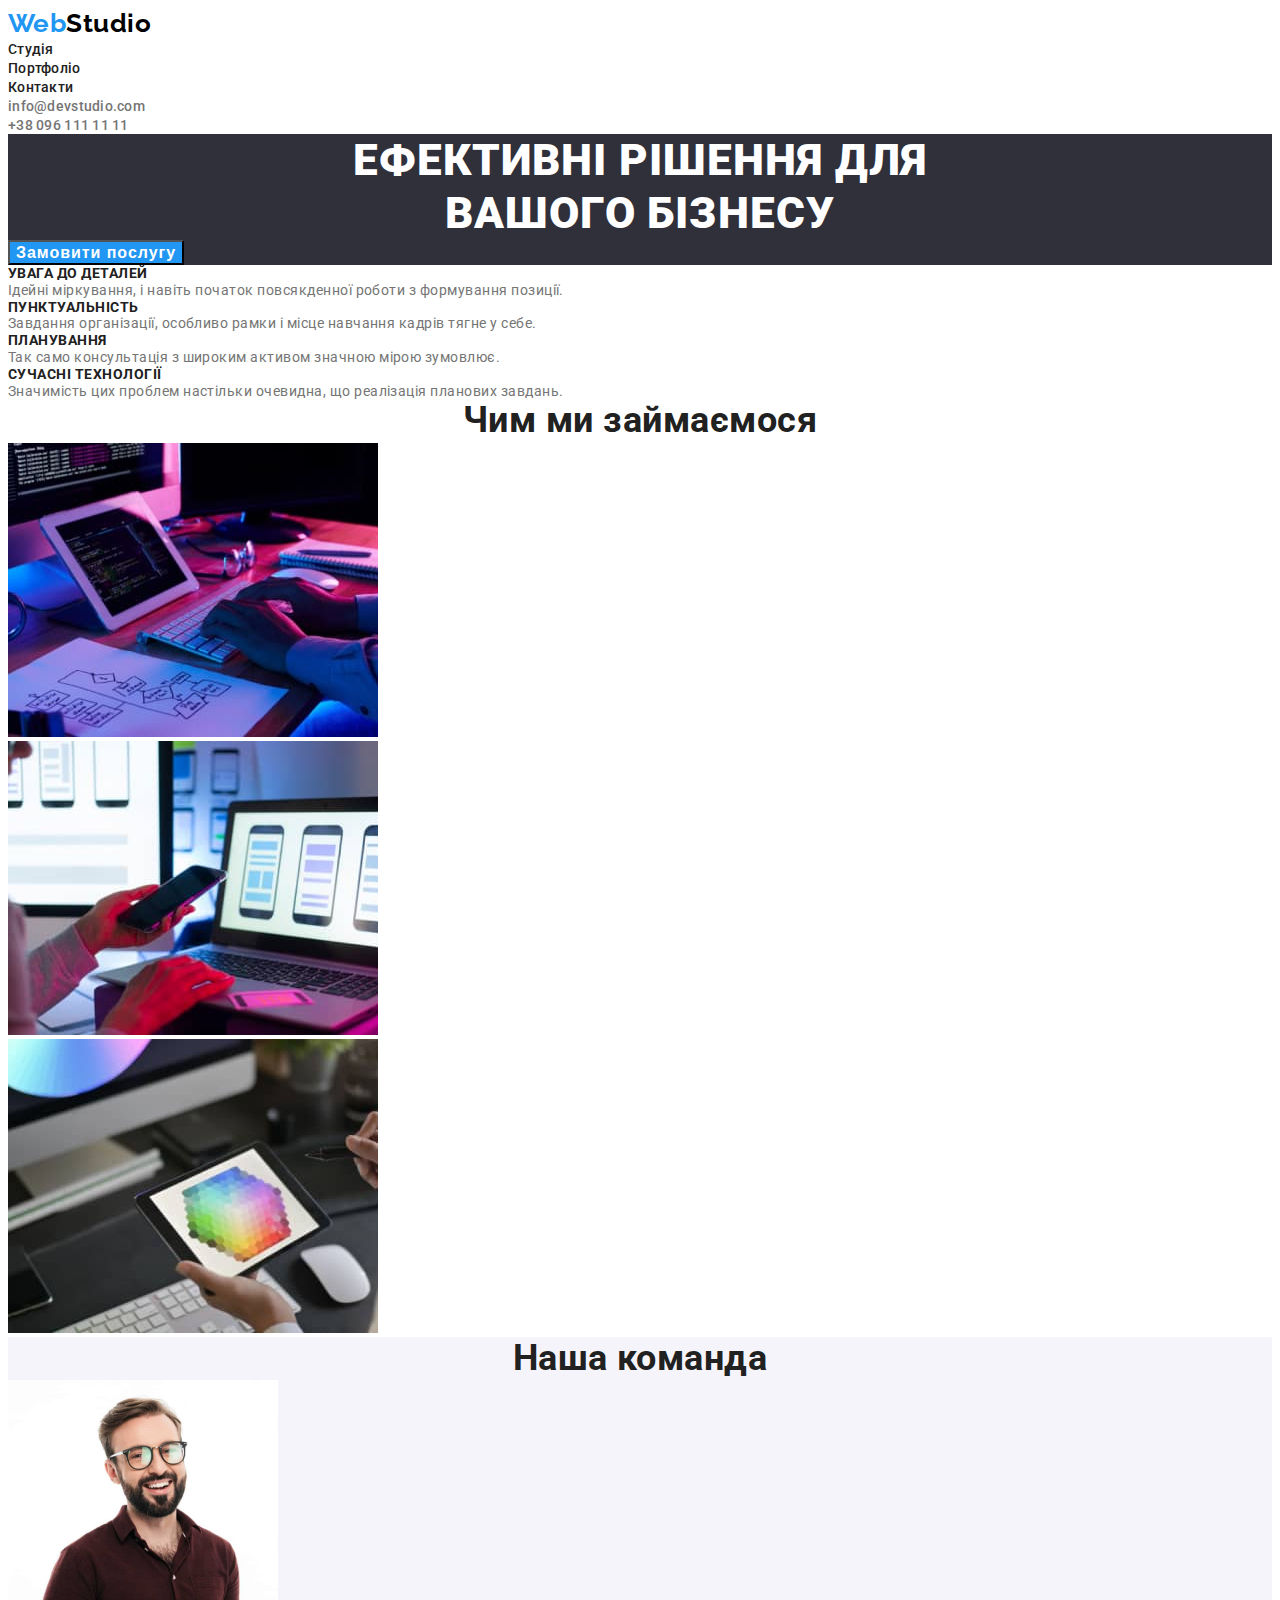
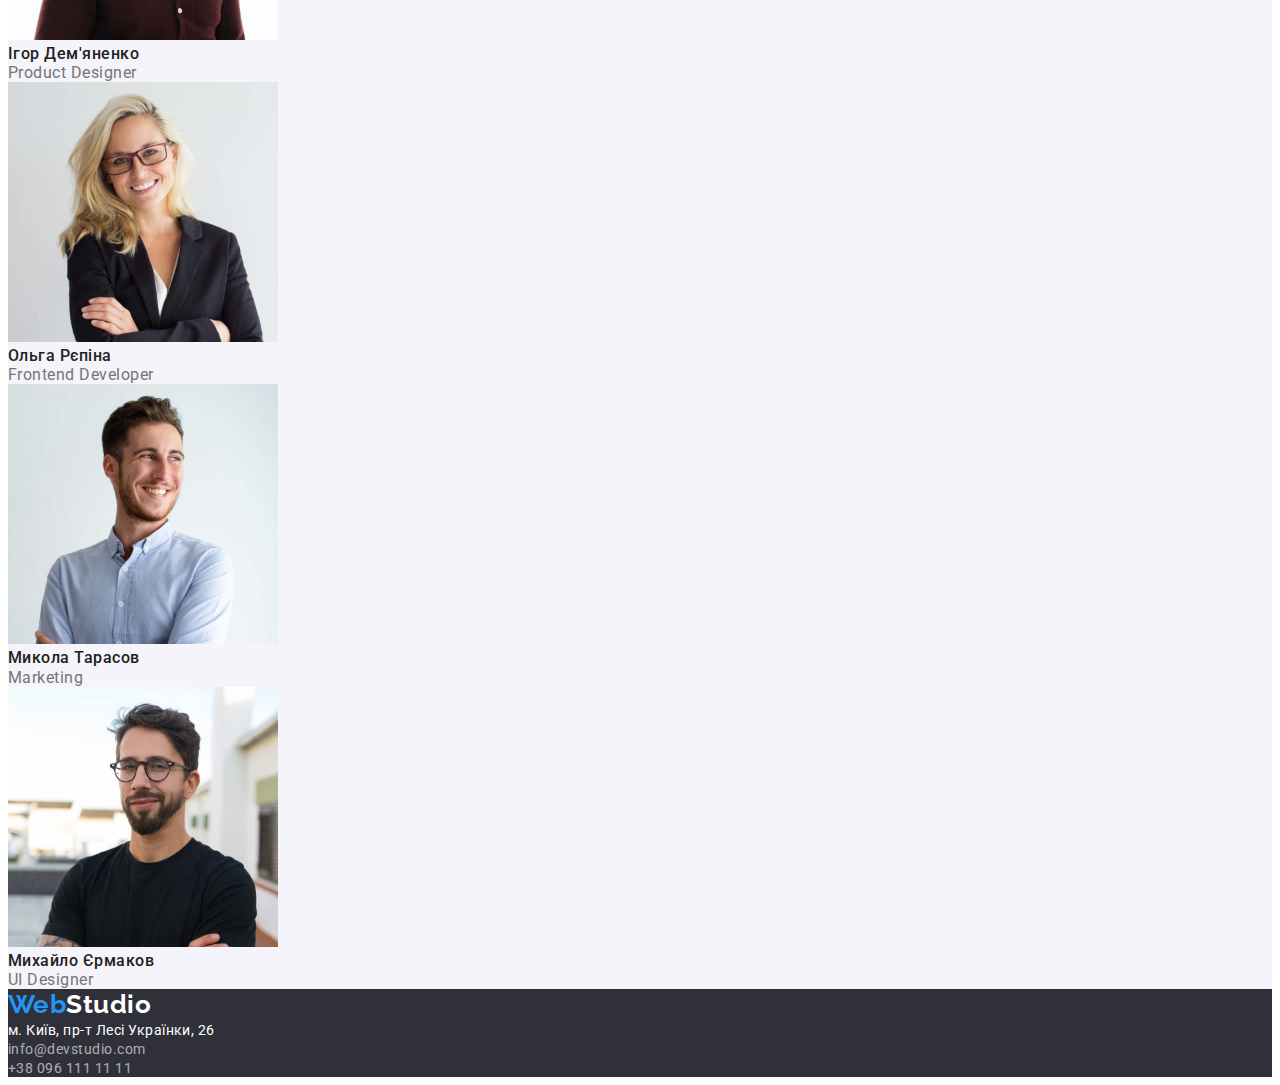
<file: index.html>
<!DOCTYPE html>
<html lang="uk">
  <head>
    <meta charset="UTF-8" />
    <meta http-equiv="X-UA-Compatible" content="IE=edge" />
    <meta name="viewport" content="width=device-width, initial-scale=1.0" />
    <title>WebStudio</title>
    <link
      rel="stylesheet"
      href="https://fonts.googleapis.com/css2?family=Raleway:wght@700&family=Roboto:wght@400;500;700;900&display=swap"
    />
    <link rel="stylesheet" href="./css/style.css" />
  </head>
  <body>
    <header class="padge-header">
      <nav>
        <a href="./" lang="en" class="logo"> <span class="accent">Web</span>Studio </a>
        <ul class="site-nav list">
          <li><a href="./studio.html">Студія</a></li>
          <li><a href="./portfolio.html">Портфоліо</a></li>
          <li><a href="">Контакти</a></li>
        </ul>
      </nav>
      <ul class="auth-nav list">
        <li><a href="mailto:info@devstudio.com" lang="en">info@devstudio.com</a></li>
        <li><a href="tel:+380961111111">+38 096 111 11 11</a></li>
      </ul>
    </header>
    <main>
      <section class="hero">
        <h1 class="hero-title">
          Ефективні рішення для
          <br />
          вашого бізнесу
        </h1>
        <button type="button">Замовити послугу</button>
      </section>
      <section class="benefits">
        <h2 class="benefits-title">Наші переваги</h2>
        <ul class="benefits-list list">
          <li>
            <h3 class="benefit-name">Увага до деталей</h3>
            <p>Ідейні міркування, і навіть початок повсякденної роботи з формування позиції.</p>
          </li>
          <li>
            <h3 class="benefit-name">Пунктуальність</h3>
            <p>Завдання організації, особливо рамки і місце навчання кадрів тягне у себе.</p>
          </li>
          <li>
            <h3 class="benefit-name">Планування</h3>
            <p>Так само консультація з широким активом значною мірою зумовлює.</p>
          </li>
          <li>
            <h3 class="benefit-name">Сучасні технології</h3>
            <p>Значимість цих проблем настільки очевидна, що реалізація планових завдань.</p>
          </li>
        </ul>
      </section>

      <section class="activity">
        <h2>Чим ми займаємося</h2>
        <ul class="list">
          <li><img src="./images/web.jpg" alt="розробка сайтів" width="370" /></li>
          <li><img src="./images/mobile.jpg" alt="розробка мобільних додатків" width="370" /></li>
          <li><img src="./images/designe.jpg" alt="дизайн" width="370" /></li>
        </ul>
      </section>

      <section class="team">
        <h2 class="team-title">Наша команда</h2>
        <ul class="team-list list">
          <li>
            <img src="./images/designer.jpg" alt="Ігор Дем'яненко Product Designer" width="270" />
            <h3>Ігор Дем'яненко</h3>
            <p lang="en">Product Designer</p>
          </li>
          <li>
            <img src="./images/developer.jpg" alt="Ольга Рєпіна Frontend Developer" width="270" />
            <h3>Ольга Рєпіна</h3>
            <p lang="en">Frontend Developer</p>
          </li>
          <li>
            <img src="./images/marketing.jpg" alt="Микола Тарасов Marketing" width="270" />
            <h3>Микола Тарасов</h3>
            <p lang="en">Marketing</p>
          </li>
          <li>
            <img src="./images/ul-designer.jpg" alt="Михайло Єрмаков UI Designer" width="270" />
            <h3>Михайло Єрмаков</h3>
            <p lang="en">UI Designer</p>
          </li>
        </ul>
      </section>
    </main>
    <footer>
      <a href="/" lang="en" class="logo-footer"> <span class="accent">Web</span>Studio</a>
      <address>
        <ul class="contacts list">
          <li class="location">
            <a
              href="https://goo.gl/maps/CPtrU1FHBa2aNyZL9"
              target="_blank"
              rel="noopener noreferrer nofollow"
            >
              м. Київ, пр-т Лесі Українки, 26
            </a>
          </li>
          <li class="email">
            <a href="mailto:info@devstudio.com" lang="en">info@devstudio.com</a>
          </li>
          <li class="tel">
            <a href="tel:+380961111111">+38 096 111 11 11</a>
          </li>
        </ul>
      </address>
    </footer>
  </body>
</html>
</file>
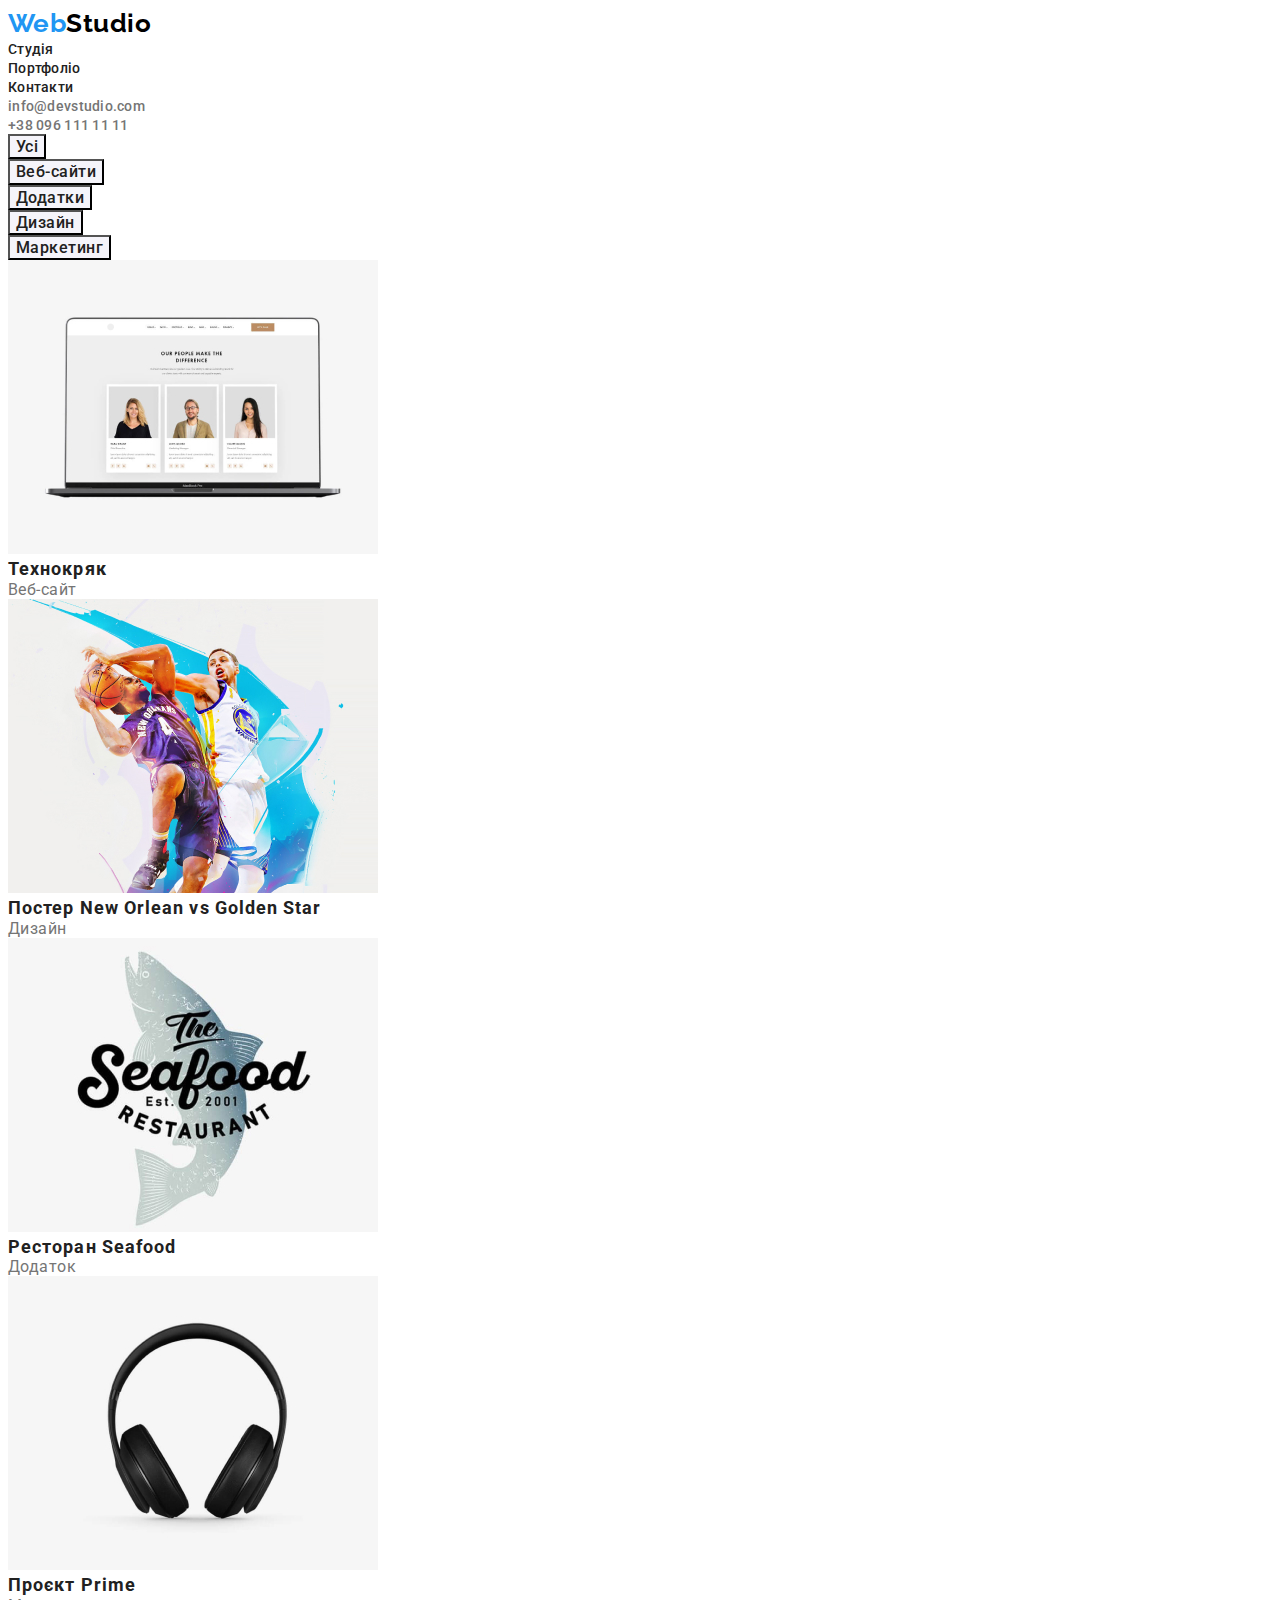
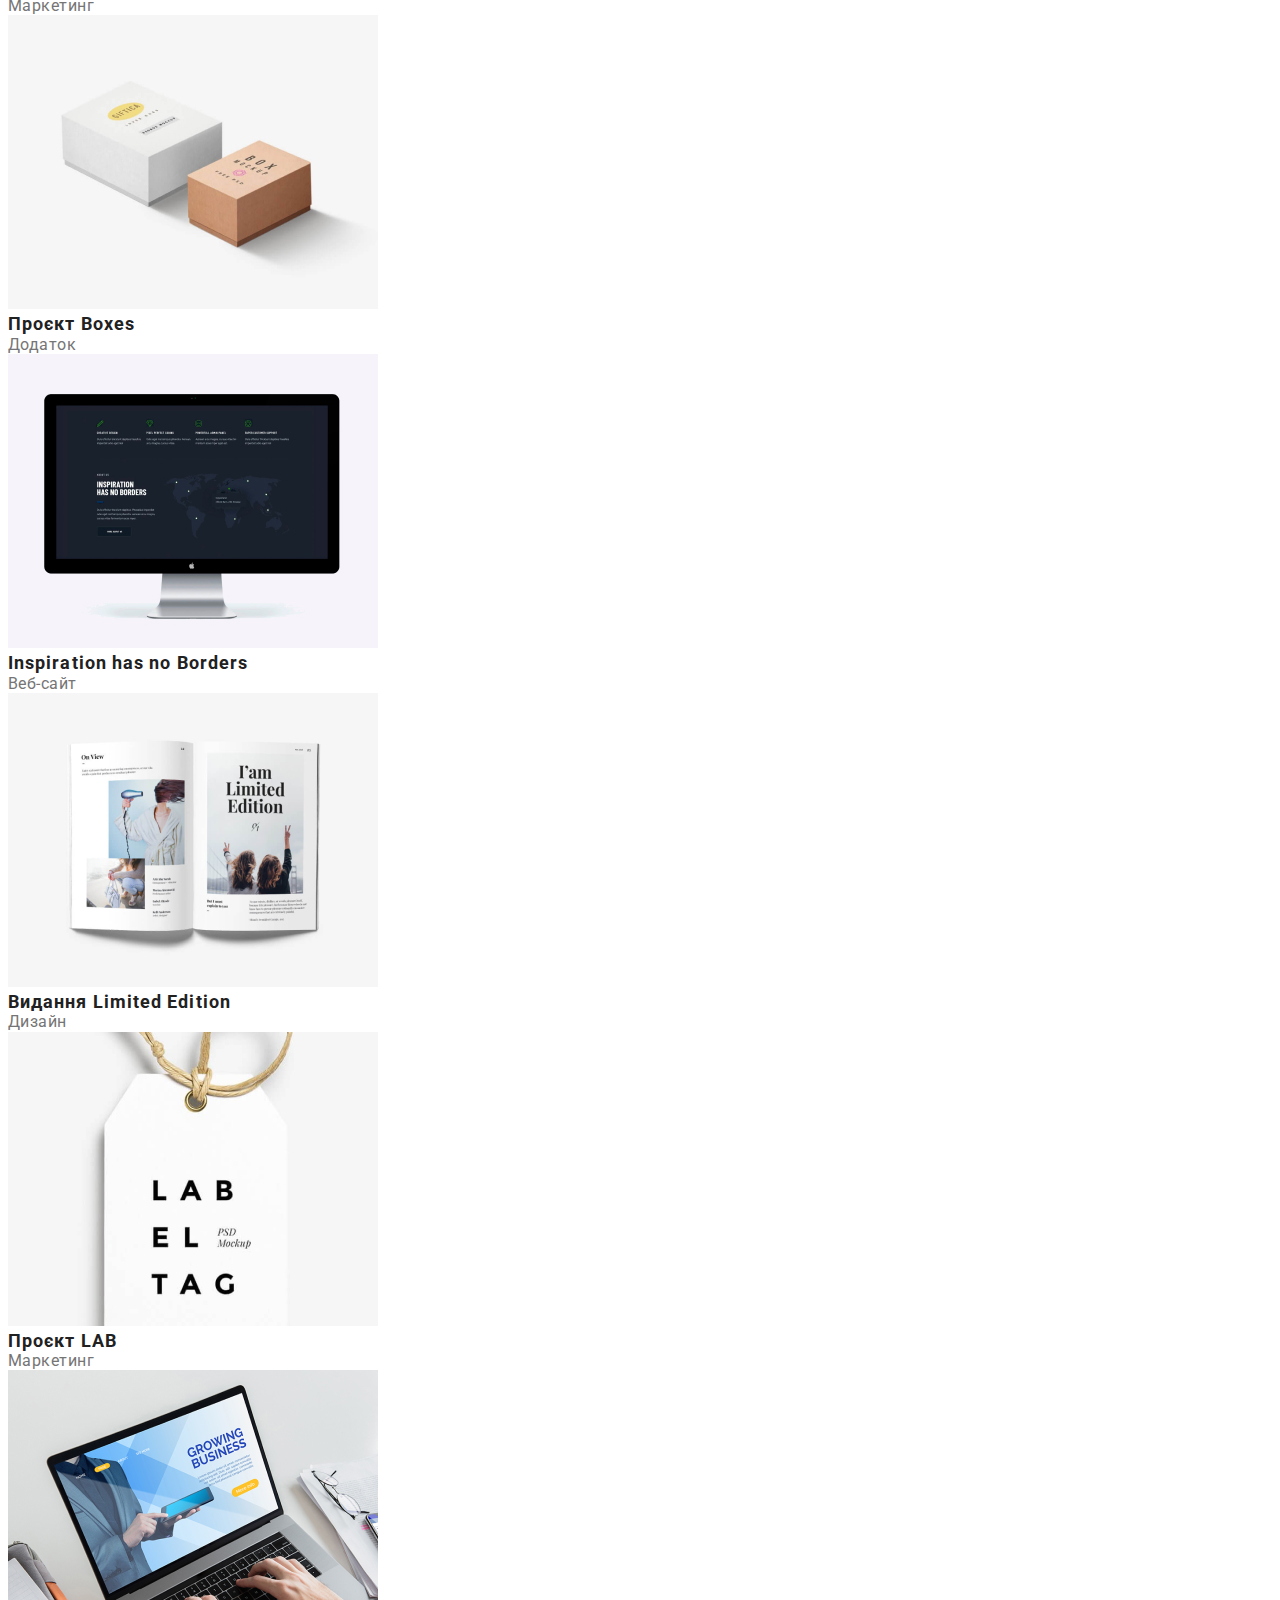
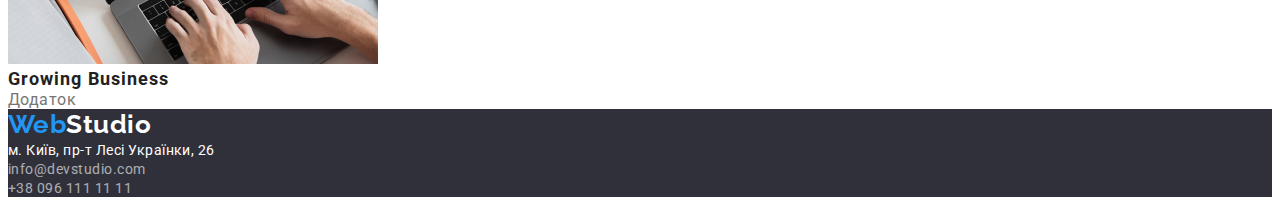
<file: portfolio.html>
<!DOCTYPE html>
<html lang="en">
  <head>
    <meta charset="UTF-8" />
    <meta http-equiv="X-UA-Compatible" content="IE=edge" />
    <meta name="viewport" content="width=device-width, initial-scale=1.0" />
    <title>WebStudio</title>
    <link
      rel="stylesheet"
      href="https://fonts.googleapis.com/css2?family=Raleway:wght@700&family=Roboto:wght@400;500;700;900&display=swap"
    />
    <link rel="stylesheet" href="./css/style.css" />
  </head>
  <body>
    <header class="padge-header">
      <nav>
        <a href="/" lang="en" class="logo"> <span class="accent">Web</span>Studio </a>
        <ul class="site-nav list">
          <li><a href="./studio.html">Студія</a></li>
          <li><a href="./portfolio.html">Портфоліо</a></li>
          <li><a href="">Контакти</a></li>
        </ul>
      </nav>
      <ul class="auth-nav list">
        <li><a href="mailto:info@devstudio.com" lang="en">info@devstudio.com</a></li>
        <li><a href="tel:+380961111111">+38 096 111 11 11</a></li>
      </ul>
    </header>
    <main>
      <section class="projects">
        <h1 class="projects-title">Наші проекти</h1>
        <ul class="filters list">
          <li><button type="button">Усі</button></li>
          <li><button type="button">Веб-сайти</button></li>
          <li><button type="button">Додатки</button></li>
          <li><button type="button">Дизайн</button></li>
          <li><button type="button">Маркетинг</button></li>
        </ul>
        <ul class="projects-list list">
          <li>
            <img
              src="./images/tehno.jpg"
              alt="На сторінці сайту фото співробітників"
              width="370"
              height="294"
            />
            <h2>Технокряк</h2>
            <p>Веб-сайт</p>
          </li>
          <li>
            <img
              src="./images/golden-star.jpg"
              alt="Баскетболісти сперечаються за м'яч"
              width="370"
              height="294"
            />
            <h2>Постер New Orlean vs Golden Star</h2>
            <p>Дизайн</p>
          </li>
          <li>
            <img
              src="./images/seafood.jpg"
              alt="Логотип ресторану Seafood"
              width="370"
              height="294"
            />
            <h2>Ресторан Seafood</h2>
            <p>Додаток</p>
          </li>
          <li>
            <img src="./images/prime.jpg" alt="Навушники" width="370" height="294" />
            <h2>Проєкт Prime</h2>
            <p>Маркетинг</p>
          </li>
          <li>
            <img src="./images/boxes.jpg" alt="Дві картонні коробки" width="370" height="294" />
            <h2>Проєкт Boxes</h2>
            <p>Додаток</p>
          </li>
          <li>
            <img
              src="./images/borders.jpg"
              alt="Монітор з відкритою сторінкою сайту"
              width="370"
              height="294"
            />
            <h2>Inspiration has no Borders</h2>
            <p>Веб-сайт</p>
          </li>
          <li>
            <img
              src="./images/limited-edition.jpg"
              alt="Розворот журналу Limited Edition"
              width="370"
              height="294"
            />
            <h2>Видання Limited Edition</h2>
            <p>Дизайн</p>
          </li>
          <li>
            <img src="./images/lab.jpg" alt="Картонна бірка з логотипом" width="370" height="294" />
            <h2>Проєкт LAB</h2>
            <p>Маркетинг</p>
          </li>
          <li>
            <img
              src="./images/growing-business.jpg"
              alt="Сторінка сайту Growing Business на екрані лептопу"
              width="370"
              height="294"
            />
            <h2>Growing Business</h2>
            <p>Додаток</p>
          </li>
        </ul>
      </section>
    </main>
    <footer>
      <a href="/" lang="en" class="logo-footer"> <span class="accent">Web</span>Studio </a>
      <address>
        <ul class="contacts list">
          <li class="location">
            <a
              href="https://goo.gl/maps/CPtrU1FHBa2aNyZL9"
              target="_blank"
              rel="noopener noreferrer nofollow"
            >
              м. Київ, пр-т Лесі Українки, 26
            </a>
          </li>
          <li class="email">
            <a href="mailto:info@devstudio.com" lang="en">info@devstudio.com</a>
          </li>
          <li class="tel">
            <a href="tel:+380961111111">+38 096 111 11 11</a>
          </li>
        </ul>
      </address>
    </footer>
  </body>
</html>
</file>
<file: css/style.css>
h1,
h2,
h3,
p,
ul {
    margin: 0;
    padding: 0;
}
:root {
    --blue: #2196F3;
    --grey-light: #757575;
    --grey-darck: #2F303A;
    --white: #ffffff;
    --secondwhite: #F5F4FA;
    --black: #000000;
    --secondblack: #212121;
} 
body {
    font-family: Roboto, sans-serif;
    font-weight: 400;
    letter-spacing: 0.03em;
    color: var(--grey-light);
    font-style: normal;
}
a {
    text-decoration: none;
    font-style: normal; 
}
body button {
    cursor: pointer;
}
.list{
    list-style: none;
}
.padge-header {
    background-color: var(--white);
    color: var(--secondblack);
}
.logo {
    color: var(--black);
    font-family: Raleway, sans-serif;
    font-weight: 700;
    font-size: 26px;
    line-height: 1.2;       
}
.logo-footer {
    color: var(--white);
    font-family: Raleway, sans-serif;
    font-weight: 700;
    font-size: 26px;
    line-height: 1.2;
    }
.accent {
    color: var(--blue);
}
.site-nav a {
    color: var(--secondblack);
    letter-spacing: 0.02em;
    font-weight: 500;
    font-size: 14px;
    line-height: 1.2;
}
.site-nav a:hover, .site-nav a:focus {
    color: var(--blue);
}
.auth-nav a {
    color: var(--grey-light);
    letter-spacing: 0.02em;
    font-weight: 500;
    font-size: 14px;
    line-height: 1.2;
}
.auth-nav a:hover, .auth-nav a:focus {
    color: var(--blue);
}
.hero {
    background-color: var(--grey-darck);
    color: var(--white);
    letter-spacing: 0.06em;
}
.hero-title {
    text-transform: uppercase;
    font-weight: 900;
    font-size: 44px;
    text-align: center;
    line-height: 1.2;      
}
.hero button {
    background-color: var(--blue);
    color: inherit;
    font-weight: 700;
    font-size: 16px;
    line-height: 1.2;
    text-align: center;
    letter-spacing: 0.06em;
}

.benefits-title, .projects-title {
    position: absolute;
    white-space: nowrap;
    width: 1px;
    height: 1px;
    overflow: hidden;
    border: 0;
    padding: 0;
    clip: rect(0 0 0 0);
    -webkit-clip-path: inset(50%);
    clip-path: inset(50%);
    margin: -1px;
} 
.benefit-name {
    text-transform: uppercase;
    color: var(--secondblack);
    font-size: 14px;
    line-height: 1.2;
}
.benefits-list {
    font-size: 14px;
    line-height: 1.2;
}
.activity h2 {
    font-size: 36px;
    line-height: 1.2;
    text-align: center;
    color: var(--secondblack);
}
.team {
    background-color: var(--secondwhite);
}
.team-title {
    font-size: 36px;
    line-height: 1.2;
    text-align: center;
    color: var(--secondblack);
}
.team-list h3 {
    font-weight: 500;
    font-size: 16px;
    line-height: 1.2;
    color: var(--secondblack);
}
.team-list p {
    font-size: 16px;
    line-height: 1.2;
    color: var(--grey-light);
}
footer {
    background-color: var(--grey-darck);
}
.location a {
    font-size: 14px;
    line-height: 1.2;
    color: var(--white);
}
.email a,
.tel a {
    font-size: 14px;
    line-height: 1.2;
    color: var(--white);
    opacity: 0.6;
}
.filters button {
    background-color: var(--secondwhite) ;
    font-family: 'Roboto';
    font-weight: 500;
    font-size: 16px;
    line-height: 1.2;
    text-align: center;
    letter-spacing: 0.03em;
    color: var(--secondblack);
}
.filters button:hover, .filters button:focus {
    color: var(--white);
    background-color: var(--blue);
}
.projects-list h2 {
    font-size: 18px;
    line-height: 1.2;
    letter-spacing: 0.06em;
    color: var(--secondblack);
}
.projects-list p {
    font-size: 16px;
    line-height: 1.2;
}
.studio-title {
    text-transform: uppercase;
    color: var(--blue);
    font-weight: 900;
    font-size: 44px;
    text-align: center;
    line-height: 1.2;
}
</file>
